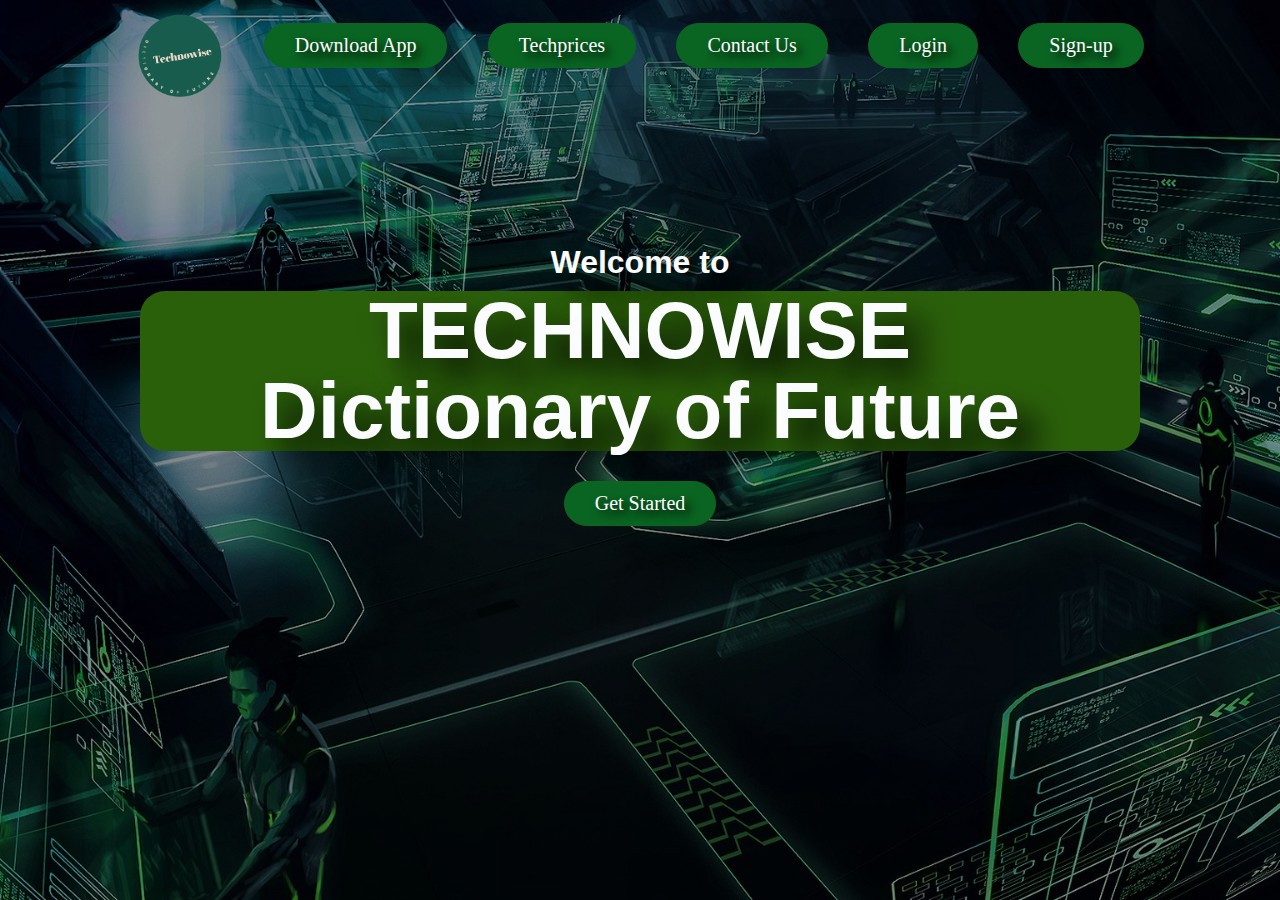
<file: index.html>
<html>
    <head>
        <title>Technowise Home-page</title>
        <link rel="stylesheet" href="style.css">
    </head>
    <body>
        <div class="homepageBody">
            
            <div class="homepageButton">
                <img src="technowiselogo.png" class="homepageLogo">
                <a href="download.html"><button type="button">Download App</button></a>
                <a href="techprice.html"><button type="button">Techprices</button></a>
                <a href="ContactUs.html"><button type="button">Contact Us</button></a>
                <a href="login.html"><button type="button">Login</button></a>
                <a href="signup.html"><button type="button">Sign-up</button></a>
            </div>
            
            <div class="homepageContent">
                <h3 class="homepageH3">Welcome to</h3>
                <center>
                <h1 class="HomepageTitle">TECHNOWISE<br>Dictionary of Future</h1>
            </center>
                <button type="button">Get Started</button>
            </div>
        </div>
    </body>
</html>
</file>
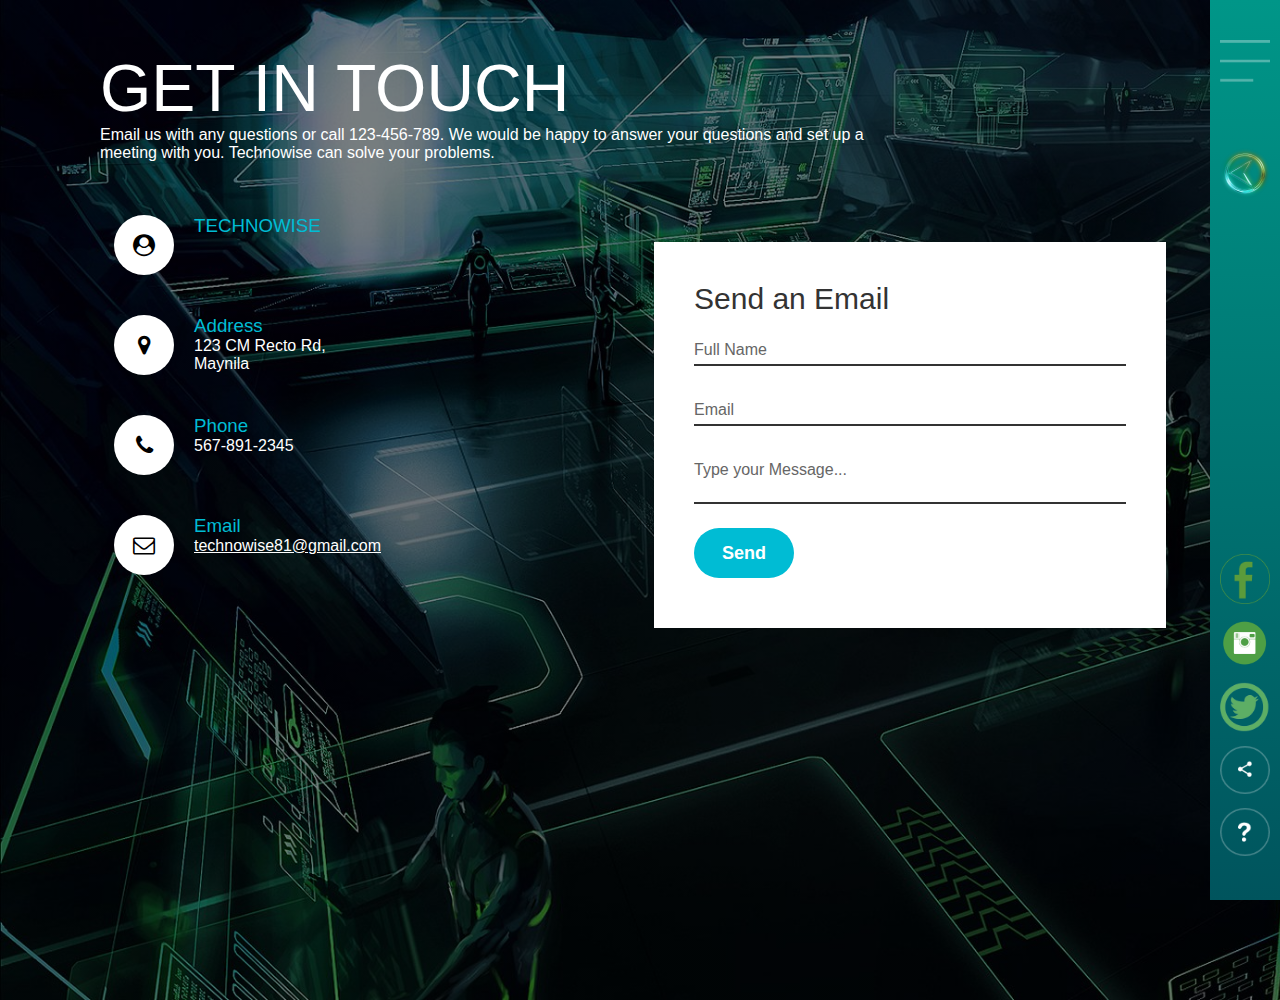
<file: ContactUs.html>
<!DOCTYPE html>
<html>
    <head>
        <meta name="viewport" content="width=device-width, initial-scale=1.0">
        <title>Contact Us</title>
        <link rel="stylesheet" href="style.css">
        <link rel="stylesheet" href="https://stackpath.bootstrapcdn.com/font-awesome/4.7.0/css/font-awesome.min.css">
    </head>
    <body>
        <section class="contact">
            <div class="content">
                <h1>GET IN TOUCH</h1>
                <p>Email us with any questions or call 123-456-789. We would be happy to answer your questions and set up a meeting with you. Technowise can solve your problems.</p>


            </div>
            <div class="container">
                <div class="contactInfo">
                    <div class="box">
                        <div class="icon"><i class="fa fa-user-circle" aria-hidden="true"></i></div>
                        <div class="text">
                            <h3>TECHNOWISE</h3>
                        </div>
                    </div>
                    <div class="box">
                        <div class="icon"><i class="fa fa-map-marker" aria-hidden="true"></i></div>
                        <div class="text">
                            <h3>Address</h3>
                            <p>123 CM Recto Rd, <br>Maynila</p>
                        </div>
                    </div>
                    <div class="box">
                        <div class="icon"><i class="fa fa-phone" aria-hidden="true"></i></div>
                        <div class="text">
                            <h3>Phone</h3>
                            <p>567-891-2345</p>
                        </div>
                    </div>
                    <div class="box">
                        <div class="icon"><i class="fa fa-envelope-o" aria-hidden="true"></i></div>
                        <div class="text">
                            <h3>Email</h3>
                            <a href="https://mail.google.com/mail/u/2/#inbox">technowise81@gmail.com</a>
                        </div>
                    </div>
                </div>
                <div class="contactForm">
                    <form>
                        <h2>Send an Email</h2>
                        <div class="inputBox">
                            <input type="text" name="" required="required">
                            <span>Full Name</span>

                        </div>
                        <div class="inputBox">
                            <input type="text" name="" required="required">
                            <span>Email</span>

                        </div>
                        <div class="inputBox">
                            <textarea required="required"></textarea>
                            <span>Type your Message...</span>

                        </div>
                        <div class="inputSend">
                            <input type="submit" name="" value="Send">
                        </div>
                    </form>

                </div>
                <div class="SideBar">
                    <img src="menu.png" class="homepageMenu">
                    <div class="social-links">
                        <a href="index.html"><img src="back.png"></a>
                    </div>
                    <div class="useful-links">
                        <a href=""><img src="fb.png"></a>
                        <a href=""></a><img src="ig.png"></a>
                        <a href=""></a><img src="tw.png"></a>
                        <a href=""></a><img src="share.png"></a>
                        <a href=""></a><img src="info.png"></a>
                    </div>
                </div>
            </div>
        </section>
    </body>
</html>
</file>
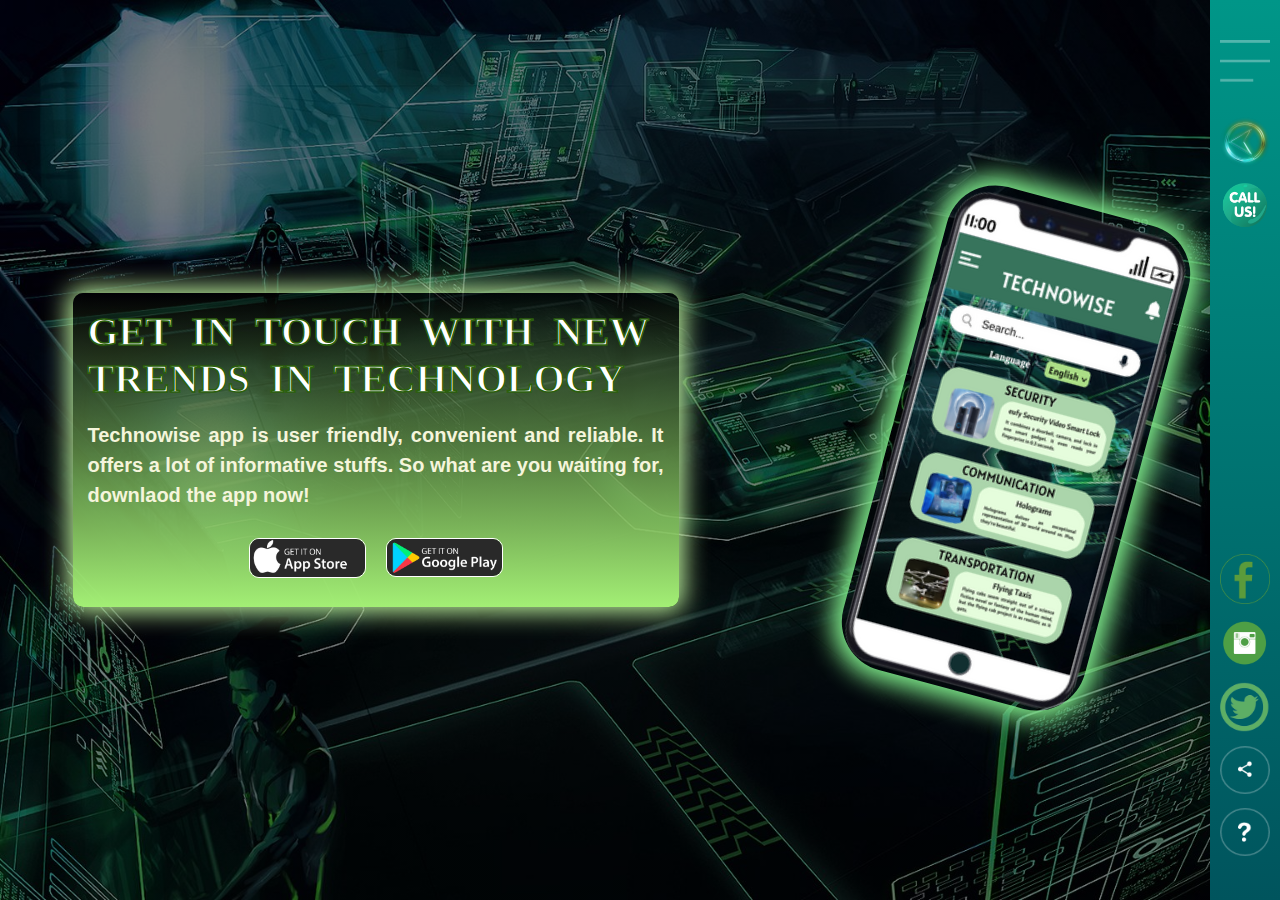
<file: download.html>
<!DOCTYPE HTML>
<html>
    <head>
        <meta charset="utf-8">
        <meta name="viewport" content="width=device-width, initial-scale=1.0">
        <title>Download App Page</title>
        <link rel="stylesheet" href="style.css">
    </head>
    <body  id="body-dlp">
        <div class="wrapper">
            <div id="text">
                <h1>Get in touch with new trends in technology</h1>
                <br>
                <h2>Technowise app is user friendly, convenient and reliable. It offers
                    a lot of informative stuffs. So what are you waiting for, downlaod the app now!  
                </h2>
                <br>
                <div id="links"> 
                    <a href="https://www.apple.com/ph/app-store/" target="_blank"><img src="appStore.png" alt="appStore"></a>
                    <a href="https://play.google.com/store/apps" target="_blank"><img src="googlePlay.png" alt="googlePlay"></a>
                </div>
            </div>

            <div id="img">
                <img src="dlCellphone.png" alt="Cellphone">
            </div>
            <div class="SideBar">
                <img src="menu.png" class="homepageMenu">
                <div class="social-links">
                    <a href="index.html"><img src="back.png"></a>
                    <a href="#"><img src="cntct.png"></a>
                </div>
                <div class="useful-links">
                    <a href=""><img src="fb.png"></a>
                    <a href=""></a><img src="ig.png"></a>
                    <a href=""></a><img src="tw.png"></a>
                    <a href=""></a><img src="share.png"></a>
                    <a href=""></a><img src="info.png"></a>
                </div>
            </div>
        </div>
    </body>
</html>
</file>
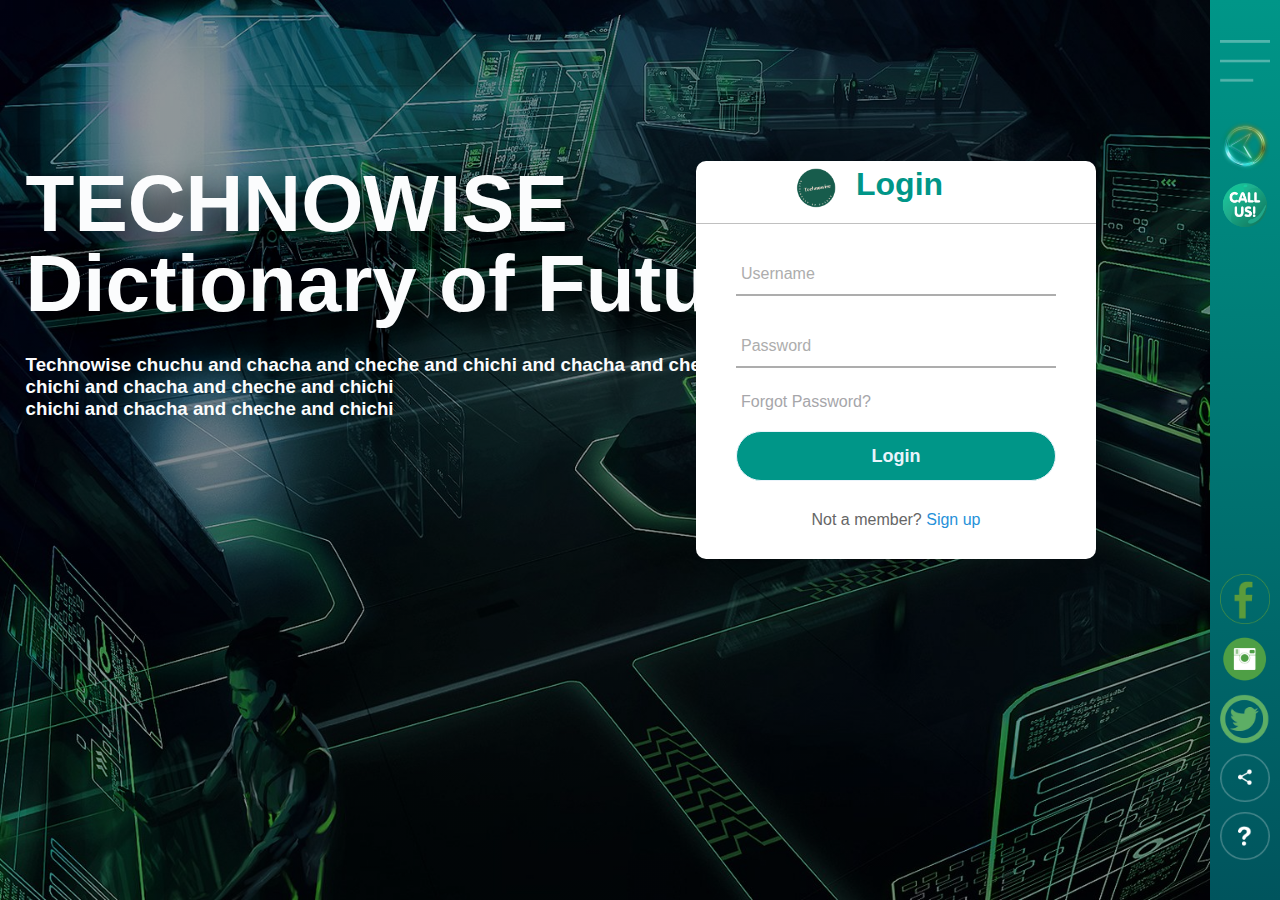
<file: login.html>
<html>
    <head>
        <title>Technowise Home-page</title>
        <link rel="stylesheet" href="style.css">
    </head>
    <body>
        <div class="homepageBody">
            <div class="loginContent">
                <h1 class="loginTitle">TECHNOWISE<br>Dictionary of Future</h1>
                <h3>Technowise chuchu and chacha and cheche and chichi and chacha and cheche and <br>chichi and chacha and cheche and chichi <br>chichi and chacha and cheche and chichi </h3>
            </div>
            <div class="SideBar">
                <img src="menu.png" class="homepageMenu">
                <div class="social-links">
                    <a href="index.html"><img src="back.png"></a>
                    <a href="#"><img src="cntct.png"></a>
                </div>
                <div class="useful-links">
                    <a href=""><img src="fb.png"></a>
                    <a href=""></a><img src="ig.png"></a>
                    <a href=""></a><img src="tw.png"></a>
                    <a href=""></a><img src="share.png"></a>
                    <a href=""></a><img src="info.png"></a>
                </div>
            </div>
            <div class="center">
                <h1><img src="technowiselogo.png" alt="technowise logo" class="formtechlogo">Login</h1>
                <form method="post">
                    <div class="txt_field">
                        <input type="text" required>
                        <span></span>
                        <label>Username</label>
                    </div>
                    <div class="txt_field">
                        <input type="password" required>
                        <span></span>
                        <label>Password</label>
                    </div>
                    <div class="pass">Forgot Password?</div>
                    <input type="submit" value="Login">
                    <div class="signup_link">
                    Not a member? <a href="#">Sign up</a>
                </form>
            </div>
        </div>
    </body>
</html>
</file>
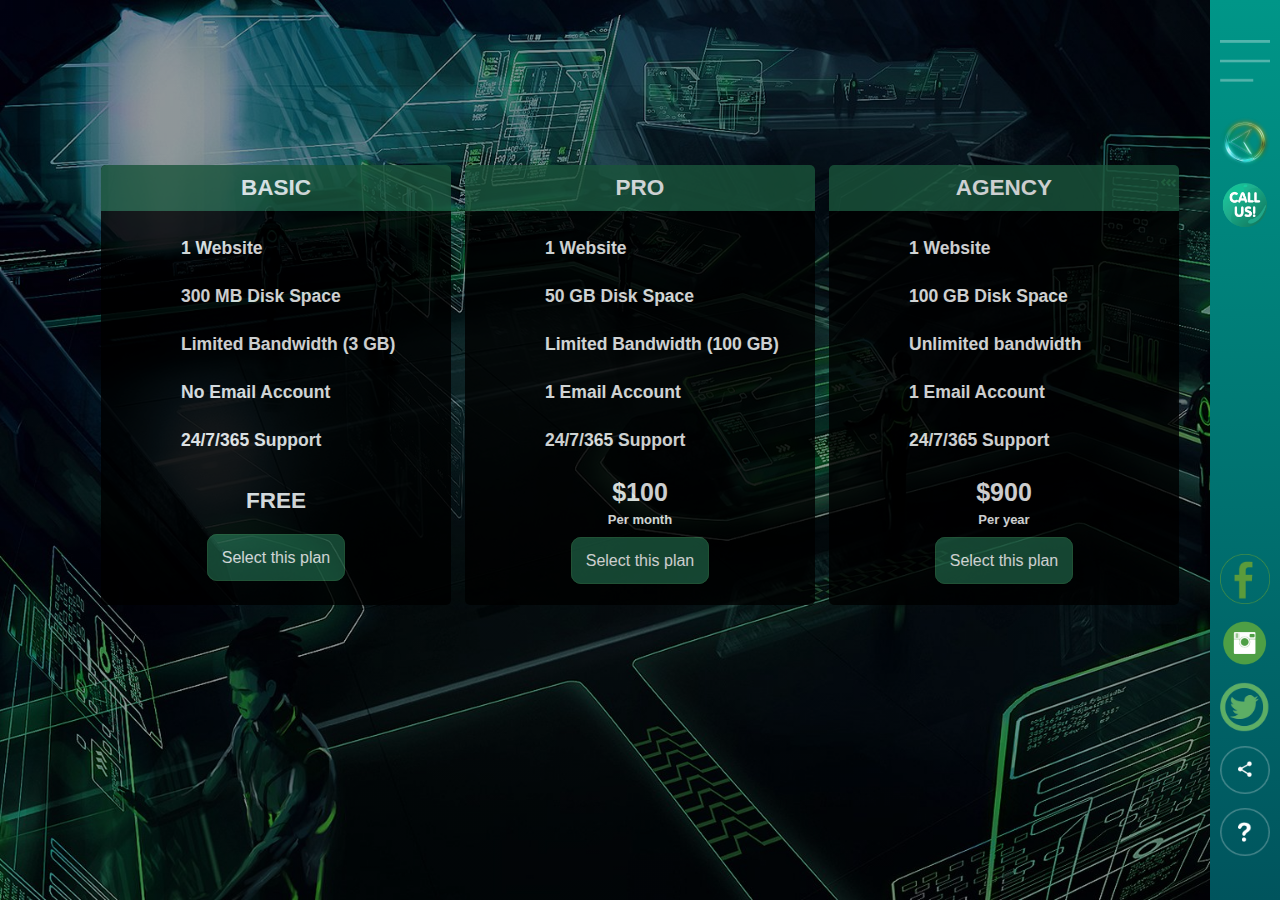
<file: techprice.html>
<!DOCTYPE html>
<html lang="en">
<head>
	<meta charset="UTF-8">
	<meta name="author" content= "Julianne Laragan">
    <meta name="viewport" content="width=device-width, initial-scale=1.0">
	<title>TECHPRICES</title>
	<link rel="stylesheet" href="style.css">
</head>
	<body>
	<div class="container">
		<div class="price">
			<h2 class="basic"><b>BASIC</b></h2>
			<h3 class="left">1 Website</h3>
			<h3 class="left">300 MB Disk Space</h3>
			<h3 class="left">Limited Bandwidth (3 GB)</h3>
			<h3 class="left">No Email Account</h3>
			<h3 class="left">24/7/365 Support</h3>
			<h2 class="free"><b>FREE</b></h2>
			<a href="" class="plan">Select this plan</a>
		</div>
		<div class="price">
			<h2 class="basic"><b>PRO</b></h2>
			<h3 class="left">1 Website</h3>
			<h3 class="left">50 GB Disk Space</h3>
			<h3 class="left">Limited Bandwidth (100 GB)</h3>
			<h3 class="left">1 Email Account</h3>
			<h3 class="left">24/7/365 Support</h3>
			<h2 class="monthly"><b>$100</b></h2>
			<h3 class="year">Per month</h3>
			<a href="" class="plan">Select this plan</a>
		</div>
		<div class="price">
			<h2 class="basic"><b>AGENCY</b></h2>
			<h3 class="left">1 Website</h3>
			<h3 class="left">100 GB Disk Space</h3>
			<h3 class="left">Unlimited bandwidth</h3>
			<h3 class="left">1 Email Account</h3>
			<h3 class="left">24/7/365 Support</h3>
			<h2 class="monthly"><b>$900</b></h2>
			<h3 class="year">Per year</h3>
			<a href="" class="plan">Select this plan</a>
		</div>
		<div class="SideBar">
			<img src="menu.png" class="homepageMenu">
			<div class="social-links">
				<a href="index.html"><img src="back.png"></a>
				<a href="ContactUs.html"><img src="cntct.png"></a>
			</div>
			<div class="useful-links">
				<a href=""><img src="fb.png"></a>
				<a href=""></a><img src="ig.png"></a>
				<a href=""></a><img src="tw.png"></a>
				<a href=""></a><img src="share.png"></a>
				<a href=""></a><img src="info.png"></a>
			</div>
		</div>
	</div>
</body>
</html
</file>
<file: style.css>
*{
    margin: 0;
    padding: 0;
    font-family: sans-serif;
    
}
homepageBody{
    width: 100%;
    height: 100vh;
    background-image: url(technowisebackground.jpg);
    background-size: cover;
    background-position: center;
    position: relative;
    overflow: hidden;
    
}
.homepageLogo{
    margin-top: 2%;
    width: 8%;
    cursor: pointer;    
    float: left;
}
.homepageButton{
    width: 85%;
    height: 10%;
    margin: auto;
    display: flex;
    align-items: center;
    justify-content: space-evenly;
}
Button{
    font-family: montserrat;
    font-size: 20px;
    color: white;
    text-shadow: 5px 5px 10px black;
    padding: 10px 30px;
    background: #0A6522;
    border: 1px solid #0A6522;
    border-radius: 25px;
    outline: none;
    cursor: pointer;
}
button:hover{
    color: #0A6522;
    background: white;
    transition: .8s;
    
}
.homepageContent{
    color: #fbfcfd;
    margin-top: 12%;
    text-align: center;
    
}
.homepageH3{
    font-size: 200%;
    text-shadow: 20px 20px 30px black;
    text-align: center;
}
.homepageTitle{
    font-size: 500%;
    margin: 10px 0 30px;
    line-height: 100%;
    text-shadow: 20px 20px 30px black;
    background-color: #2b600b;
    width: 1000px;
    border-radius: 25px;
    text-align: center;
    align-items: center;
}

/*----SIDEBAR CSS----*/

.SideBar{
    width: 70px;
    height: 100vh;
    background: linear-gradient(#009688, #00545d);
    position: absolute;
    right: 0;
    top: 0;
}
.homepageMenu{
    display: block;
    width: 50px;
    margin: 40px auto 0;
    cursor: pointer;
}
.social-links img, .useful-links img{
    width: 50px;
    margin-left: 10px;
    margin-bottom: 10px;
    cursor: pointer;
}
.social-links{
    width: 50px;
    text-align: center;
    position: absolute;
    top: 20%;
    transform: translateY(-50%);
}
.useful-links{
    width: 50px;
    text-align: center;
    position: absolute;
    bottom: 30px;
}

/*--LOGIN CSS---*/
.loginContent{
    margin-left: 2%;
    position: absolute;
    color: #fbfcfd;
    margin-top: 12%;

    
}
.loginH3{
    font-size: 200%;
    text-shadow: 20px 20px 30px black;
}
.LoginTitle{
    font-size: 500%;
    margin: 10px 0 30px;
    line-height: 100%;
    text-shadow: 20px 20px 30px black;
}
.formbody{
    margin: 0;
    padding: 0;
    font-family: montserrat;
    background-image: linear-gradient(rgba(0,0,0,0.55), rgba(0,0,0,0.55)), url(techno.jpg);
    width: 100%;
    height: 100vh;
    background-size: cover;
    background-position: center;
}
.center{
    position: absolute;
    top: 40%;
    left: 70%;
    transform: translate(-50%, -50%);
    width: 400px;
    background: white;
    border-radius: 10px;
}
.center h1{
    color: #009688;
    text-align: left;
    padding: 5px 0 20px 0;
    border-bottom: 1px solid silver;
}
.center form{
    padding: 0 40px;
    box-sizing: border-box;
}
form .txt_field{
    position: relative;
    border-bottom: 2px solid #adadad;
    margin: 30px 0;
}
.txt_field input{
    width: 100%;
    padding: 0 5px;
    height: 40px;
    font-size: 16px;
    border: none;
    background: none;
    outline: none;
}
.txt_field label{
    position: absolute;
    top: 50%;
    left: 5px;
    color: #adadad;
    transform: translateY(-50%);
    font-size: 16px;
    pointer-events: none;
    transition: .5s;
}
.txt_field span::before{
    content: '';
    position: absolute;
    top: 40px;
    left: 0;
    width: 0;
    height: 2px;
    background: #265e55;
    transition: .5s;
}
.txt_field input:focus ~ label,
.txt_field input:valid ~ label{
    top: -5px;
    color: #265e55;
}
.txt_field input:focus ~ span::before,
.txt_field input:valid ~ span::before{
    width: 100%;
}
.pass{
    margin: -5px 0 20px 5px;
    color: #a6a6aa;
    cursor: pointer;
}
.pass:hover{
    text-decoration: underline;
}
input[type="submit"]{
    width: 100%;
    height: 50px;
    border: 1px solid;
    background: #009688;
    border-radius: 25px;
    font-size: 18px;
    color: #e9f4fb;
    font-weight: 700;
    cursor: pointer;
    outline: none;
}
input[type="submit"]:hover{
    border-color: #2691d9;
    transition: .5s;
}
.signup_link{
    margin: 30px 0;
    text-align: center;
    font-size: 16px;
    color: #666666;
}
.signup_link a{
    color: #2691d9;
    text-decoration: none;
}
.signup_link a:hover{
    text-decoration: underline;
}
.formtechlogo{
    float: left;
    width: 40px;
    margin-left: 100px;
    padding-right: 20px;
    padding-top: 2px;   
}
/*----CONTACT US----*/
.contact
{
    position: relative;
    min-height: 100vh;
    padding: 50px 100px;
    align-items: center;
    flex-direction: column;
    background-image: linear-gradient(rgba(0,0,0,0.5), rgba(0,0,0,0.5)), url(technowisebackground.jpg);
    background-size: cover;
}
.contact .content
{
    max-width: 800px;
}
.contact .content h1
{
    font-size: 66px;
    font-weight: 500;
    color: #fff;
}
.contact .content p
{
    font-weight: 300;
    color: #fff;
}
.container
{
    width: 100%;
    display: flex;
    justify-content: center;
    align-items: center;
    margin-top: 100px;
}
.container .contactInfo
{
    width: 50%;
    display: flex;
    flex-direction: column;
}
.container .contactInfo .box
{
    position: relative;
    padding: 20px 0;
    display: flex;

}
.container .contactInfo .box .icon
{
    min-width: 60px;
    height: 60px;
    background: #fff;
    display: flex;
    justify-content: center;
    align-items: center;
    border-radius: 50%;
    font-size: 22px;
}
.container .contactInfo .box .text
{
    display: flex;
    margin-left: 20px;
    font-size: 16px;
    color: #fff;
    flex-direction: column;
    font-weight: 300;
}
.container .contactInfo .box .text h3
{
    font-weight: 500;
    color: #00bcd4;
}
.contactForm
{
    width: 40%;
    padding: 40px;
    background: #fff;
    margin-top: 80px;
}
.contactForm h2
{
    font-size: 30px;
    color: #333;
    font-weight: 500;
}
.contactForm .inputBox
{
    position: relative;
    width: 100%;
    margin-top: 10px;
}
.contactForm .inputBox input,
.contactForm .inputBox textarea
{
    width: 100%;
    padding: 5px 0;
    font-size: 16px;
    margin: 10px 0;
    border: none;
    border-bottom: 2px solid #333;
    outline: none;
    resize: none;
}
.inputSend input
{
    width: 100%;
    padding: 5px 0;
    font-size: 16px;
    margin: 10px 0;
    background: gray;
    border: none;
    border-bottom: 2px solid #333;
    outline: none;
    resize: none;
}
.contactForm .inputBox span
{
    position: absolute;
    left: 0;
    padding: 5px 0;
    font-size: 16px;
    margin: 10px 0;
    pointer-events: none;
    transition: 0.5s;
    color: #666;
}
.contactForm .inputBox input:focus ~ span,
.contactForm .inputBox input:valid ~ span,
.contactForm .inputBox textarea:focus ~ span,
.contactForm .inputBox textarea:valid ~ span
{
    color: #e91e63;
    font-size: 12px;
    transform: translateY(-20px);
}
.contactForm .inputSend input[type="submit"]
{
    width: 100px;
    background: #00bcd4;
    color: #fff;
    border: none;
    cursor: pointer;
    padding: 10px;
    font-size: 18px;
}
a
{
    color: white;
}

@media (max-width: 991px)
{
    .contact
    {
        padding: 50px;
    }
    .container
    {
        flex-direction: column;
    }
    .container .contactInfo
    {
        margin-bottom: 40px;
    }
}

/*-----TECHPRICE CSS---*/
body {
    background-image: linear-gradient(rgba(0,0,0,0.40), rgba(0,0,0,0.40)), url(technowisebackground.jpg);
    background-size: cover;
    background-position: center;
    background-attachment: fixed;
    height: 100vh;
}
.container {
    max-width: 1100px;
    margin: auto;
    overflow: auto;
}
.price {
    margin: 7px;
    margin-top: 15%;
    border: 0px solid black;
    float: left;
    width: 350px;
    height:440px;
    text-align: center;
    color: white;
    background:black;
    opacity: 0.8;
    font-size: 15px;
    border-radius: 5px;
}
.price:hover {
    border: 3px solid #1a543b;
    width: 350px;
    height:440px;
    box-shadow: 0px 0px 20px rgba(0,0,0,0.5);
    transition: all 0.25s ease;
    opacity: 1;
    border-radius: 10px;
}
.techlogo{
    height: 120px;
    width: 120px;
}
.navbar{
    width: 85%;
    margin: auto;
    padding: 35px 0;
    display: flex;
    align-items: center;
    justify-content: space-between;
}
.navbar ul li{
    list-style: none;
    display: inline-block;
    margin: 0 20px;
    position: relative;
}
.navbar ul li a{
    text-decoration: none;
    color: #FFF;
    text-transform: uppercase;
}
.navbar ul li::after{
    content: '';
    height: 3px;
    width: 0%;
    background: #009688;
    position: absolute;
    left: 0;
    bottom: -5px;
    transition: 0.5s;
}
.navbar ul li:hover::after{
    width: 100%;
}
.leftside{
    border: 1px solid white;
    border-radius: 3px;
    padding: 10px 10px 10px;
}
.left {
    text-align:left;
    margin-top: 27px;
    margin-left: 80px;
}
h2 {
    margin-top: 0;
}
.navbar .right{
    background: green;
}
.active{
    border: 1px solid white;
    border-radius: 3px;
    padding: 10px 10px 10px; 
}
.plan {
    text-decoration: none;
    border: 1.5px solid #28633f;
    border-radius: 10px;
    height: 30px;
    color: white;
    padding: 14px;
    font-size: 16px;
    background: #1a543b;
}
.monthly {
    padding-top: 27px;
    padding-bottom: 5px;
    font-size: 25px;
}
.free {
    padding-top: 37px;
    padding-bottom: 35px;
}
.plan:hover {
    background: white;
    color: #1a543b;
    transition: all 0.3s;
}
.basic {
    background-color: #1a543b;
    padding: 10px;
    border-top-left-radius:5px;
    border-top-right-radius:5px;
}
.year {
    color: white;
    font-size: 13px;
    margin-bottom: 15px;
    padding-bottom: 10px;
}

/*Download app CSS*/
#body-dlp{
    background-image: linear-gradient(rgba(0,0,0,0.5), rgba(0,0,0,0.5)), url('technowisebackground.jpg');
    background-position: center;
    background-attachment: fixed;
    background-size: cover;
}

/* MAIN DIV */
.wrapper{
    width: 100%;
    height: 100vh;
    display: flex;
}

/* DIV LEFT*/
#text{
    padding: 15px;
    margin: auto;
    width: 45%;
    background: linear-gradient(rgba(0,0,0,0.5), #a3ef75);
    box-shadow: 0 0 25px 5px #bff49f;
    border-radius: 10px;
}

#text h1{
    font-size: 40px;
    color: #fff;
    text-transform: uppercase;
    word-spacing: 10px;
    font-family: 'Merriweather', serif;
    -webkit-text-stroke-width: 1.5px;
    -webkit-text-stroke-color: #2b600b;
}

#text h2{
    font-size: 20px;
    color: beige;
    text-align: justify;
    font-family: 'Roboto', sans-serif;
    line-height: 30px;
}

#links{
    display: flex;
    justify-content: center;
}

#links img{
    width: 115px;
    border: 1px solid #fff;
    border-radius: 10px;
    margin: 10px;
}

#links img:hover{
    box-shadow: 0 0 5px 5px #fff;
}

/* DIV RIGHT */
#img{
    width: 30%;
    margin: auto;
    text-align: center;
}

#img img{
    width: 250px;
    height: 500px;
    border-radius: 50px;
    transform: rotate(15deg);
    box-shadow: 0 0 25px 10px #83f28f;
}
</file>
